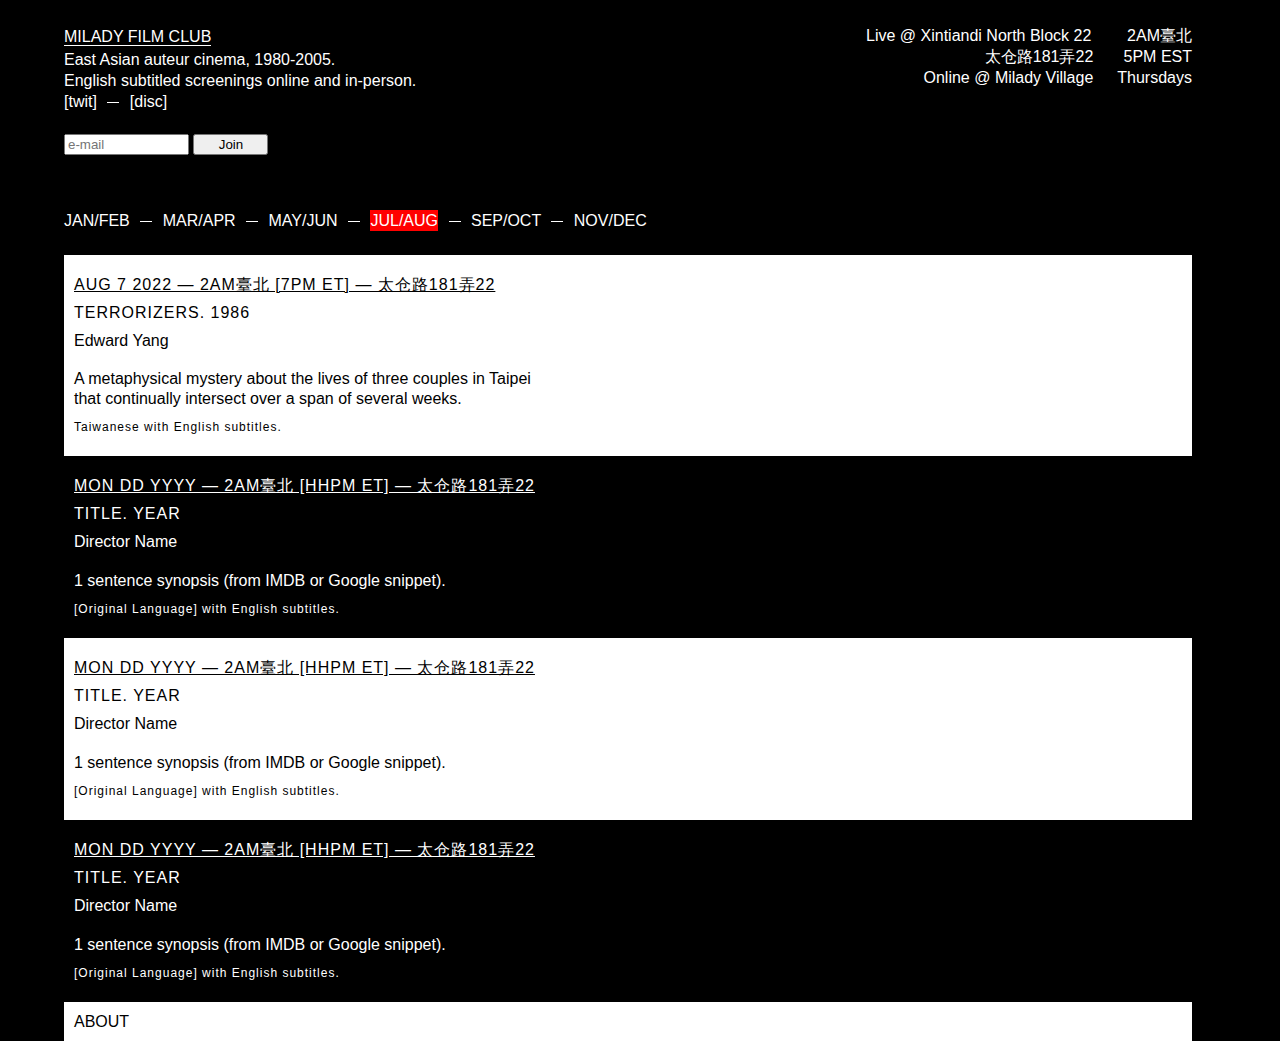
<file: index.html>
<html>
<head>
    <meta http-equiv="Content-Type" content="text/html; charset=UTF-8">
    <title>Milady Film Club</title>
    <meta name="viewport" content="width=device-width, initial-scale=1, maximum-scale=1, user-scalable=0">
    <meta name="description" content="Milady Film Club">
    <link rel="stylesheet" href="../../../../style.css">
    <link href="style.css" rel="stylesheet" type="text/css">
    <!-- GTAG.js -->
    <script async src=""></script>
    <script>
    window.dataLayer = window.dataLayer || [];
    function gtag(){dataLayer.push(arguments);}
    gtag('js', new Date());

    gtag('config', 'UA-125826374-1');
    </script>
<meta name="title" content="Milady Film Club">
<meta name="keyword" content="Milady Film Club, milady, nft, movie, film, screening, shanghai, club">
<meta name="description" content="Milady Film Club. In-person and digital screenings every Thursday curating late 20th century auteur and cult films from East Asia.">
</head>

<body class="black">

      <header>

                  <!-- RIGHT HEADER TIME -->
                    <div id="right" style="float:  right;padding-right: 24px;/* margin-top: 24px; */text-align: right;">
                        <p>2AM臺北</p><p>5PM EST</p>
                        <p>Thursdays</p>

                  <!-- RIGHT HEADER ADDRESS -->
                    </div>
                    <div id="right-2">
                      <p style="/* margin-left: -20px; */padding-right: 2px;" class="location">
                        Live @ <a href="about.html">Xintiandi North Block 22
                        <p>太仓路181弄22</a></p>
                        <p style="text-align: left;padding-left: 90px;">Online  @ <a href="https://discord.gg/milady">Milady Village</a>
                          </p>
                    </div>

                  <!-- LEFT HEADER -->
                  <div id="left" style="margin-top: 0px;">
                      <h1><a href="index.html" class="logo">Milady Film Club</a></h1>
                      <p>East Asian auteur cinema, 1980-2005. <br>English subtitled screenings online and in-person.</p>

                      <p>
                          <a href="https://twitter.com/miladymaker">[twit]</a>
                          <span class="dash"></span>
                          <a href="https://discord.gg/milady">[disc]</a>
                      </p>
                      <br>

           <!-- MAILING LIST -->
                  <form action="https://remilia.us9.list-manage.com/subscribe/post?u=6b20c92b5fe506207146b853b&amp;id=c3c06c2bf7&amp;f_id=00360be1f0" method="post" id="signup" id="mc-embedded-subscribe-form" name="mc-embedded-subscribe-form" class="validate" target="_blank" novalidate>
                  <input type="hidden" name="_subject" value="Film Club Sign Up">
              		<input type="hidden" name="_format" value="plain">
                              <input class="email" type="text" name="EMAIL"  id="mce-EMAIL" placeholder="e-mail">
                              <input class="join" type="submit" name="submit" value="Join"  id="mc-embedded-subscribe"  class="button">
                </form>
  

            <!-- MONTHS -->
            <p id="dates">
              <a href="/0102.html" >JAN/FEB</a>
              <span class="dash small-dash-edit"></span>
              <a href="/0304.html">MAR/APR</a>
              <span class="dash small-dash"></span>
              <a href="/0506.html">MAY/JUN</a>
              <span class="dash med-dash"></span>
              <a href="/0708.html"class="selected">JUL/AUG</a>
              <span class="dash small-dash"></span>
              <a href="/0910.html">SEP/OCT</a>
              <span class="dash"></span>
              <a href="/1112.html">NOV/DEC</a>
            </p>
        </div>
    </header>

    <!-- LISTINGS -->


 
    <section class="left full">
      <div id="result">

        <a href=""   class="txt-container">
            <h1><u>AUG 7 2022 — 2AM臺北 [7PM ET] — 太仓路181弄22</u></h1>
            <h1>Terrorizers. 1986</h1>
            <p>Edward Yang</p>
            <p><br>A metaphysical mystery about the lives of three couples in Taipei that continually intersect over a span of several weeks.</p>
            <div>Taiwanese with English subtitles.</div>
          </a>

          <a href=""   class="txt-container">
            <h1><u>MON DD YYYY — 2AM臺北 [HHPM ET] — 太仓路181弄22</u></h1>
            <h1>Title. Year</h1>
            <p>Director Name</p>
            <p><br>1 sentence synopsis (from IMDB or Google snippet).</p>
            <div>[Original Language] with English subtitles.</div>
          </a>

          <a href=""   class="txt-container">
            <h1><u>MON DD YYYY — 2AM臺北 [HHPM ET] — 太仓路181弄22</u></h1>
            <h1>Title. Year</h1>
            <p>Director Name</p>
            <p><br>1 sentence synopsis (from IMDB or Google snippet).</p>
            <div>[Original Language] with English subtitles.</div>
          </a>

          <a href=""   class="txt-container">
            <h1><u>MON DD YYYY — 2AM臺北 [HHPM ET] — 太仓路181弄22</u></h1>
            <h1>Title. Year</h1>
            <p>Director Name</p>
            <p><br>1 sentence synopsis (from IMDB or Google snippet).</p>
            <div>[Original Language] with English subtitles.</div>
          </a>          

            <!-- ARCHIVE -->

                      <a href="about.html"   class="txt-container">
                        <p>ABOUT</p>
                      </a>

                      </div>
                  </section>

        </body></html>
</file>
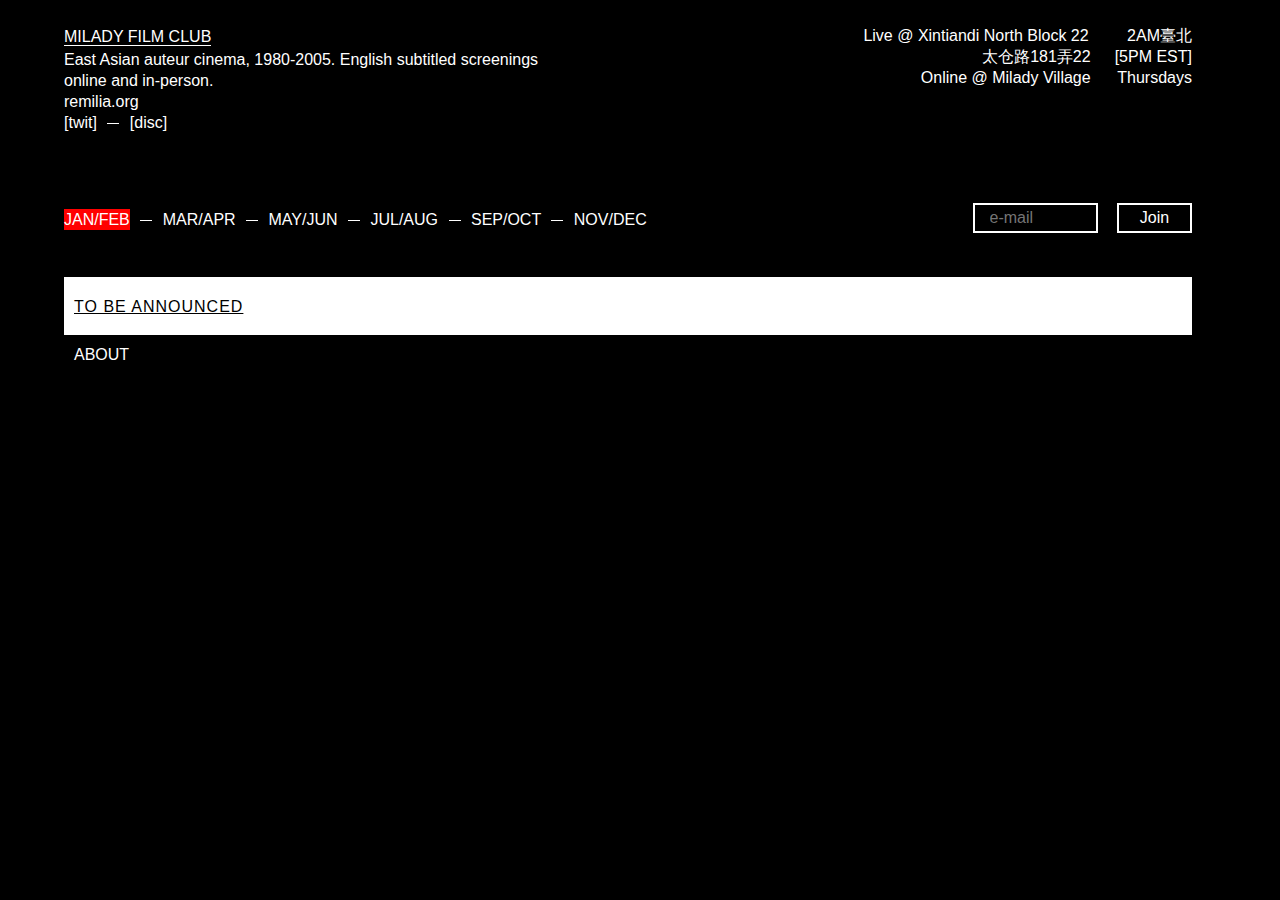
<file: 0102.html>
<html>
<head>
    <meta http-equiv="Content-Type" content="text/html; charset=UTF-8">
    <title>Milady Film Club</title>
    <meta name="viewport" content="width=device-width, initial-scale=1, maximum-scale=1, user-scalable=0">
    <meta name="description" content="Milady Film Club">
    <link rel="stylesheet" href="../../../../style.css">
    <link href="style.css" rel="stylesheet" type="text/css">
    <!-- GTAG.js -->
    <script async src=""></script>
    <script>
    window.dataLayer = window.dataLayer || [];
    function gtag(){dataLayer.push(arguments);}
    gtag('js', new Date());

    gtag('config', 'UA-125826374-1');
    </script>
<meta name="title" content="Milady Film Club">
<meta name="keyword" content="Milady Film Club, milady, nft, movie, film, screening, shanghai, club">
<meta name="description" content="Milady Film Club. In-person and digital screenings every Thursday curating late 20th century auteur and cult films from East Asia.">
</head>

<body class="black">

      <header>

                  <!-- RIGHT HEADER TIME -->
                    <div id="right" style="float:  right;padding-right: 24px;/* margin-top: 24px; */text-align: right;">
                        <p>2AM臺北</p><p>[5PM EST]</p>
                        <p>Thursdays</p>

                  <!-- RIGHT HEADER ADDRESS -->
                    </div>
                    <div id="right-2">
                      <p style="/* margin-left: -20px; */padding-right: 2px;" class="location">
                        Live @ <a href="about.html"></a>Xintiandi North Block 22
                        <p>太仓路181弄22</a></p>
                        <p style="text-align: left;padding-left: 90px;">Online  @ <a href="https://discord.gg/milady">Milady Village</a>
                          </p>
                    </div>

                  <!-- LEFT HEADER -->
                  <div id="left" style="margin-top: 0px;">
                      <h1><a href="http://remilia.org" class="logo">Milady Film Club</a></h1>
                      <p>East Asian auteur cinema, 1980-2005. English subtitled screenings online and in-person.</p>
                      <p> <a href="https://remilia.org">remilia.org</a>
                      </p>

                      <p>
                          <a href="https://twitter.com/miladymaker">[twit]</a>
                          <span class="dash"></span>
                          <a href="https://discord.gg/milady">[disc]</a>
                      </p>
                      <br>

           <!-- MAILING LIST -->
                <form id "signup" class="mailform" action=""
                  method="POST">
                  <input type="hidden" name="_subject" value="Film Club Sign Up">
              		<input type="hidden" name="_format" value="plain">
                              <input class="email" type="text" name="email" placeholder="e-mail">
                              <input class="join" type="submit" name="submit" value="Join">
                </form>

            <!-- MONTHS -->
            <p id="dates">
              <a href="/0102.html" class="selected">JAN/FEB</a>
              <span class="dash small-dash-edit"></span>
              <a href="/0304.html">MAR/APR</a>
              <span class="dash small-dash"></span>
              <a href="/0506.html">MAY/JUN</a>
              <span class="dash med-dash"></span>
              <a href="/0708.html">JUL/AUG</a>
              <span class="dash small-dash"></span>
              <a href="/0910.html">SEP/OCT</a>
              <span class="dash"></span>
              <a href="/1112.html">NOV/DEC</a>
            </p>
        </div>
    </header>

    <!-- LISTINGS -->

    <section class="left full">
      <div id="result">

          <a href="./" class="txt-container">
              <h1><u>To be announced</u></h1>
          </a>


            <!-- ARCHIVE -->

                      <a href="about.html"   class="txt-container">
                        <p>ABOUT</p>
                      </a>

                      </div>
                  </section>

        </body></html>
</file>
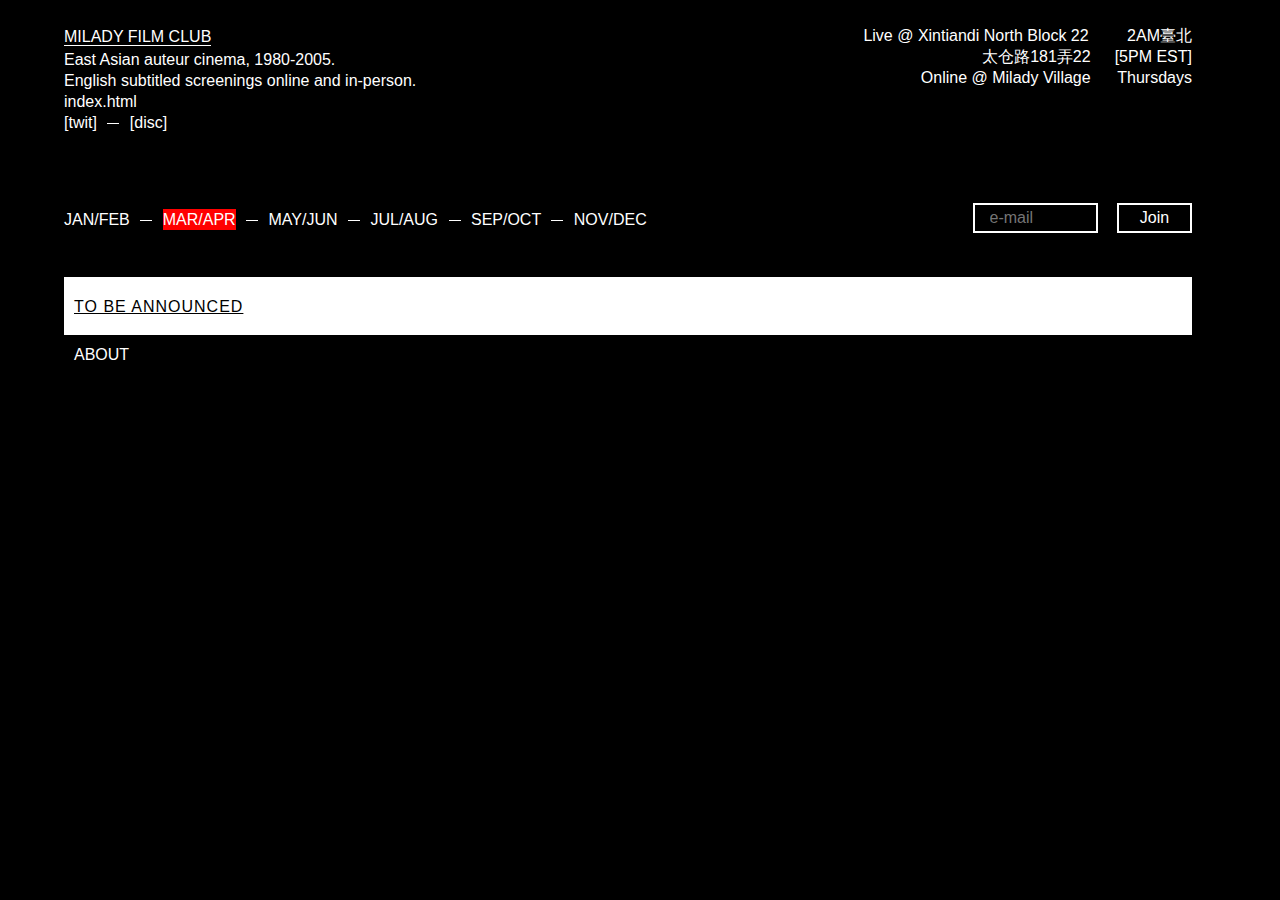
<file: 0304.html>
<html>
<head>
    <meta http-equiv="Content-Type" content="text/html; charset=UTF-8">
    <title>Milady Film Club</title>
    <meta name="viewport" content="width=device-width, initial-scale=1, maximum-scale=1, user-scalable=0">
    <meta name="description" content="Milady Film Club">
    <link rel="stylesheet" href="../../../../style.css">
    <link href="style.css" rel="stylesheet" type="text/css">
    <!-- GTAG.js -->
    <script async src=""></script>
    <script>
    window.dataLayer = window.dataLayer || [];
    function gtag(){dataLayer.push(arguments);}
    gtag('js', new Date());

    gtag('config', 'UA-125826374-1');
    </script>
<meta name="title" content="Milady Film Club">
<meta name="keyword" content="Milady Film Club, milady, nft, movie, film, screening, shanghai, club">
<meta name="description" content="Milady Film Club. In-person and digital screenings every Thursday curating late 20th century auteur and cult films from East Asia.">
</head>

<body class="black">

      <header>

                  <!-- RIGHT HEADER TIME -->
                    <div id="right" style="float:  right;padding-right: 24px;/* margin-top: 24px; */text-align: right;">
                        <p>2AM臺北</p><p>[5PM EST]</p>
                        <p>Thursdays</p>

                  <!-- RIGHT HEADER ADDRESS -->
                    </div>
                    <div id="right-2">
                      <p style="/* margin-left: -20px; */padding-right: 2px;" class="location">
                        Live @ <a href="about.html"></a>Xintiandi North Block 22
                        <p>太仓路181弄22</a></p>
                        <p style="text-align: left;padding-left: 90px;">Online  @ <a href="https://discord.gg/milady">Milady Village</a>
                          </p>
                    </div>

                  <!-- LEFT HEADER -->
                  <div id="left" style="margin-top: 0px;">
                      <h1><a href="http://index.html" class="logo">Milady Film Club</a></h1>
                      <p>East Asian auteur cinema, 1980-2005. <br>English subtitled screenings online and in-person.</p>
                      <p> <a href="https://index.html">index.html</a>
                      </p>

                      <p>
                          <a href="https://twitter.com/miladymaker">[twit]</a>
                          <span class="dash"></span>
                          <a href="https://discord.gg/milady">[disc]</a>
                      </p>
                      <br>

           <!-- MAILING LIST -->
                <form id "signup" class="mailform" action=""
                  method="POST">
                  <input type="hidden" name="_subject" value="Film Club Sign Up">
              		<input type="hidden" name="_format" value="plain">
                              <input class="email" type="text" name="email" placeholder="e-mail">
                              <input class="join" type="submit" name="submit" value="Join">
                </form>

            <!-- MONTHS -->
            <p id="dates">
                <a href="/0102.html">JAN/FEB</a>
                <span class="dash"></span>
                <a href="/0304.html" class="selected">MAR/APR</a>
                <span class="dash"></span>
                <a href="/0506.html">MAY/JUN</a>
                <span class="dash mobile"></span>
                <a href="/0708.html">JUL/AUG</a>
                <span class="dash"></span>
                <a href="/0910.html">SEP/OCT</a>
                <span class="dash"></span>
                <a href="/1112.html">NOV/DEC</a>
            </p>
        </div>
    </header>

    <!-- LISTINGS -->

            <section class="left full">
                <div id="result">

                    <a href="./" class="txt-container">
                        <h1><u>To be announced</u></h1>
                    </a>

            <!-- ARCHIVE -->

                      <a href="about.html"   class="txt-container">
                        <p>ABOUT</p>
                      </a>

                      </div>
                  </section>

        </body></html>
</file>
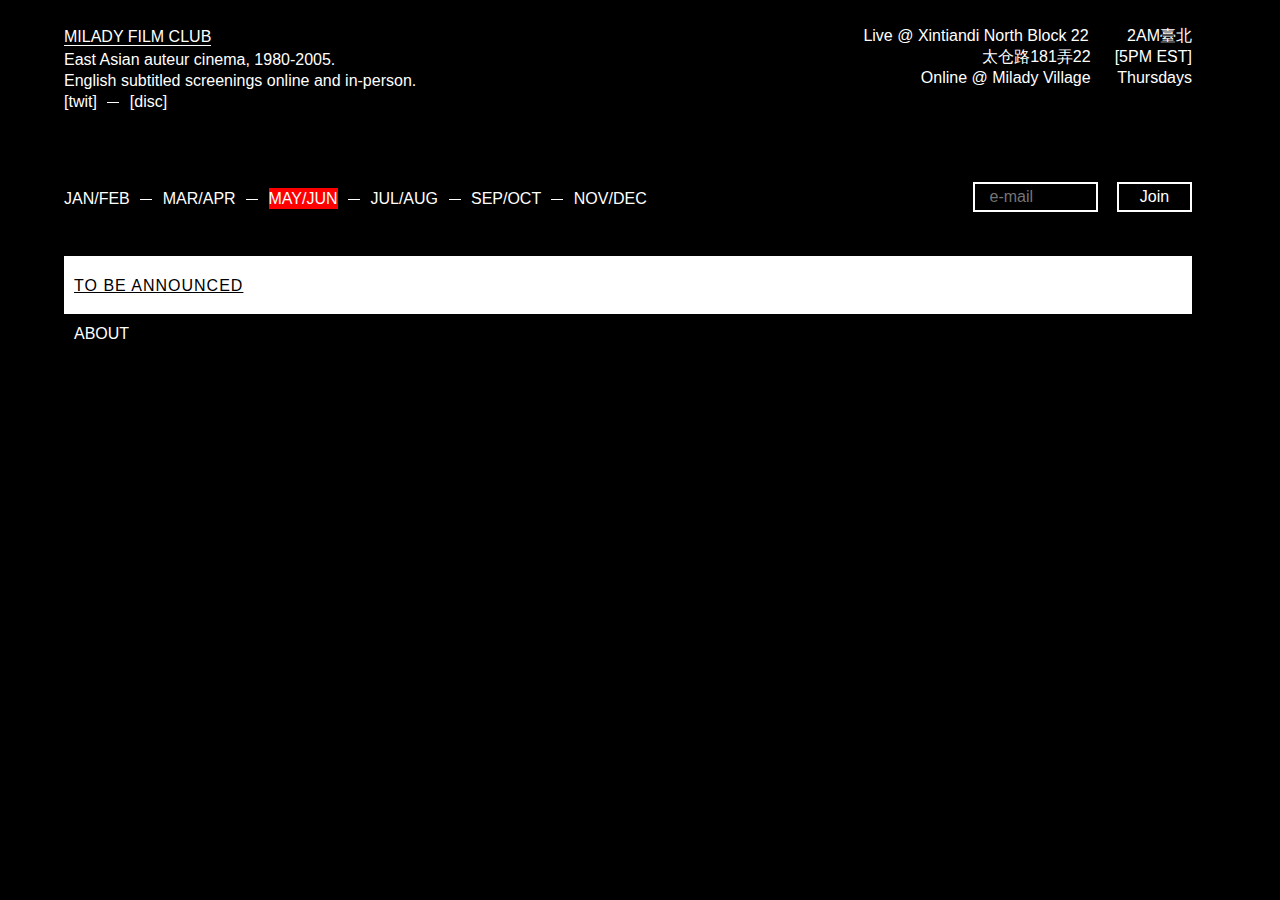
<file: 0506.html>
<html>
<head>
    <meta http-equiv="Content-Type" content="text/html; charset=UTF-8">
    <title>Milady Film Club</title>
    <meta name="viewport" content="width=device-width, initial-scale=1, maximum-scale=1, user-scalable=0">
    <meta name="description" content="Milady Film Club">
    <link rel="stylesheet" href="../../../../style.css">
    <link href="style.css" rel="stylesheet" type="text/css">
    <!-- GTAG.js -->
    <script async src=""></script>
    <script>
    window.dataLayer = window.dataLayer || [];
    function gtag(){dataLayer.push(arguments);}
    gtag('js', new Date());

    gtag('config', 'UA-125826374-1');
    </script>
<meta name="title" content="Milady Film Club">
<meta name="keyword" content="Milady Film Club, milady, nft, movie, film, screening, shanghai, club">
<meta name="description" content="Milady Film Club. In-person and digital screenings every Thursday curating late 20th century auteur and cult films from East Asia.">
</head>

<body class="black">

      <header>

                  <!-- RIGHT HEADER TIME -->
                    <div id="right" style="float:  right;padding-right: 24px;/* margin-top: 24px; */text-align: right;">
                        <p>2AM臺北</p><p>[5PM EST]</p>
                        <p>Thursdays</p>

                  <!-- RIGHT HEADER ADDRESS -->
                    </div>
                    <div id="right-2">
                      <p style="/* margin-left: -20px; */padding-right: 2px;" class="location">
                        Live @ <a href="about.html"></a>Xintiandi North Block 22
                        <p>太仓路181弄22</a></p>
                        <p style="text-align: left;padding-left: 90px;">Online  @ <a href="https://discord.gg/milady">Milady Village</a>
                          </p>
                    </div>

                  <!-- LEFT HEADER -->
                  <div id="left" style="margin-top: 0px;">
                      <h1><a href="http://remilia.org" class="logo">Milady Film Club</a></h1>
                      <p>East Asian auteur cinema, 1980-2005. <br>English subtitled screenings online and in-person.</p>

                      <p>
                          <a href="https://twitter.com/miladymaker">[twit]</a>
                          <span class="dash"></span>
                          <a href="https://discord.gg/milady">[disc]</a>
                      </p>
                      <br>

           <!-- MAILING LIST -->
                <form id "signup" class="mailform" action=""
                  method="POST">
                  <input type="hidden" name="_subject" value="Film Club Sign Up">
              		<input type="hidden" name="_format" value="plain">
                              <input class="email" type="text" name="email" placeholder="e-mail">
                              <input class="join" type="submit" name="submit" value="Join">
                </form>

            <!-- MONTHS -->
            <p id="dates">
                <a href="/0102.html">JAN/FEB</a>
                <span class="dash"></span>
                <a href="/0304.html">MAR/APR</a>
                <span class="dash"></span>
                <a href="/0506.html" class="selected">MAY/JUN</a>
                <span class="dash mobile"></span>
                <a href="/0708.html">JUL/AUG</a>
                <span class="dash"></span>
                <a href="/0910.html">SEP/OCT</a>
                <span class="dash"></span>
                <a href="/1112.html">NOV/DEC</a>
            </p>
        </div>
    </header>

    <!-- LISTINGS -->

    <section class="left full">
      <div id="result">

          <a href="./" class="txt-container">
              <h1><u>To be announced</u></h1>
          </a>

            <!-- ARCHIVE -->

                      <a href="about.html"   class="txt-container">
                        <p>ABOUT</p>
                      </a>

                      </div>
                  </section>

        </body></html>
</file>
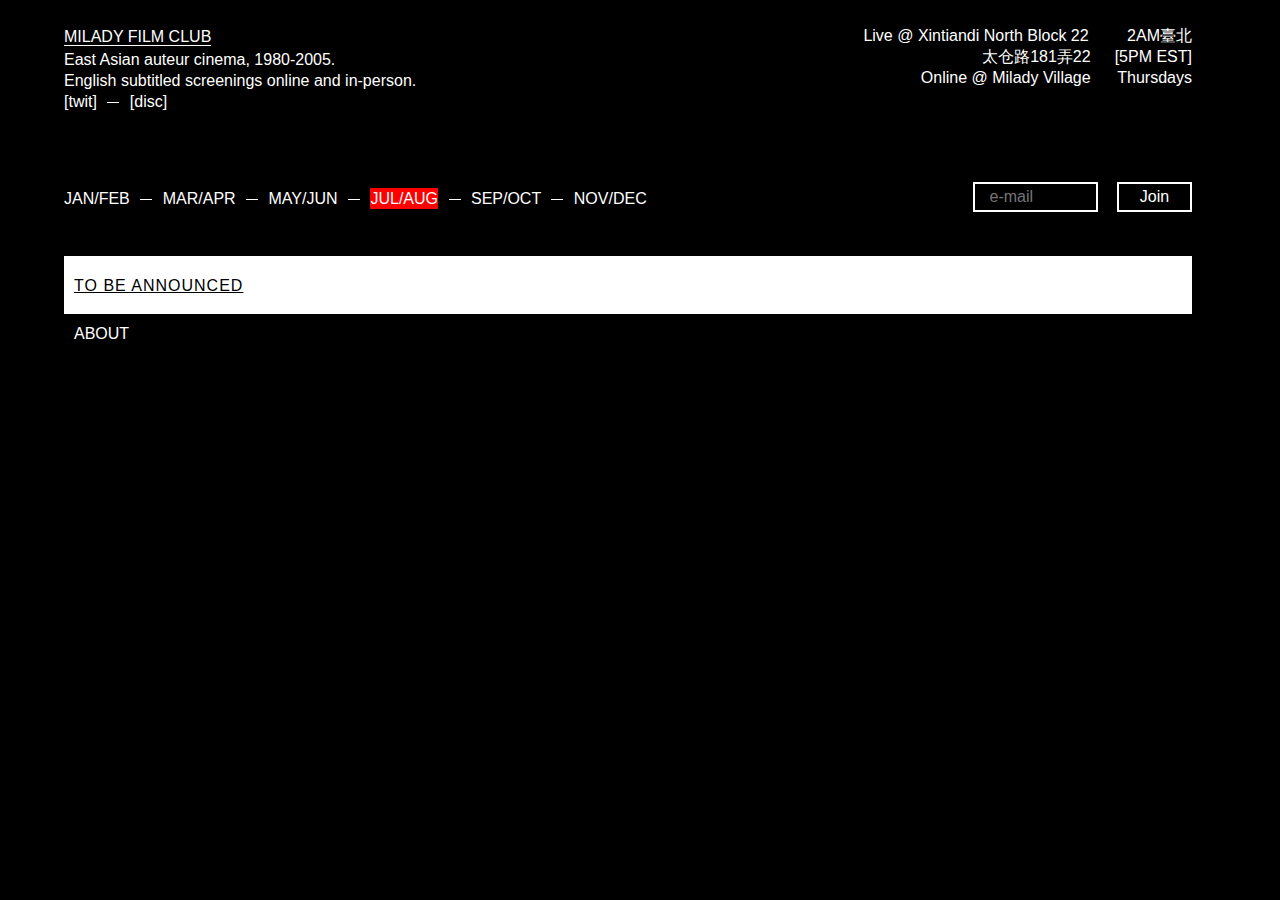
<file: 0708.html>
<html>
<head>
    <meta http-equiv="Content-Type" content="text/html; charset=UTF-8">
    <title>Milady Film Club</title>
    <meta name="viewport" content="width=device-width, initial-scale=1, maximum-scale=1, user-scalable=0">
    <meta name="description" content="Milady Film Club">
    <link rel="stylesheet" href="../../../../style.css">
    <link href="style.css" rel="stylesheet" type="text/css">
    <!-- GTAG.js -->
    <script async src=""></script>
    <script>
    window.dataLayer = window.dataLayer || [];
    function gtag(){dataLayer.push(arguments);}
    gtag('js', new Date());

    gtag('config', 'UA-125826374-1');
    </script>
<meta name="title" content="Milady Film Club">
<meta name="keyword" content="Milady Film Club, milady, nft, movie, film, screening, shanghai, club">
<meta name="description" content="Milady Film Club. In-person and digital screenings every Thursday curating late 20th century auteur and cult films from East Asia.">
</head>

<body class="black">

      <header>

                  <!-- RIGHT HEADER TIME -->
                    <div id="right" style="float:  right;padding-right: 24px;/* margin-top: 24px; */text-align: right;">
                        <p>2AM臺北</p><p>[5PM EST]</p>
                        <p>Thursdays</p>

                  <!-- RIGHT HEADER ADDRESS -->
                    </div>
                    <div id="right-2">
                      <p style="/* margin-left: -20px; */padding-right: 2px;" class="location">
                        Live @ <a href="about.html"></a>Xintiandi North Block 22
                        <p>太仓路181弄22</a></p>
                        <p style="text-align: left;padding-left: 90px;">Online  @ <a href="https://discord.gg/milady">Milady Village</a>
                          </p>
                    </div>

                  <!-- LEFT HEADER -->
                  <div id="left" style="margin-top: 0px;">
                      <h1><a href="http://remilia.org" class="logo">Milady Film Club</a></h1>
                      <p>East Asian auteur cinema, 1980-2005. <br>English subtitled screenings online and in-person.</p>

                      <p>
                          <a href="https://twitter.com/miladymaker">[twit]</a>
                          <span class="dash"></span>
                          <a href="https://discord.gg/milady">[disc]</a>
                      </p>
                      <br>

           <!-- MAILING LIST -->
                <form id "signup" class="mailform" action=""
                  method="POST">
                  <input type="hidden" name="_subject" value="Film Club Sign Up">
              		<input type="hidden" name="_format" value="plain">
                              <input class="email" type="text" name="email" placeholder="e-mail">
                              <input class="join" type="submit" name="submit" value="Join">
                </form>

            <!-- MONTHS -->
            <p id="dates">
                <a href="/0102.html">JAN/FEB</a>
                <span class="dash"></span>
                <a href="/0304.html">MAR/APR</a>
                <span class="dash"></span>
                <a href="/0506.html">MAY/JUN</a>
                <span class="dash mobile"></span>
                <a href="/0708.html" class="selected">JUL/AUG</a>
                <span class="dash"></span>
                <a href="/0910.html">SEP/OCT</a>
                <span class="dash"></span>
                <a href="/1112.html">NOV/DEC</a>
            </p>
        </div>
    </header>

    <!-- LISTINGS -->

            <section class="left full">
                <div id="result">

                    <a href="./" class="txt-container">
                        <h1><u>To be announced</u></h1>
                    </a>

            <!-- ARCHIVE -->

                      <a href="about.html"   class="txt-container">
                        <p>ABOUT</p>
                      </a>

                      </div>
                  </section>

        </body></html>
</file>
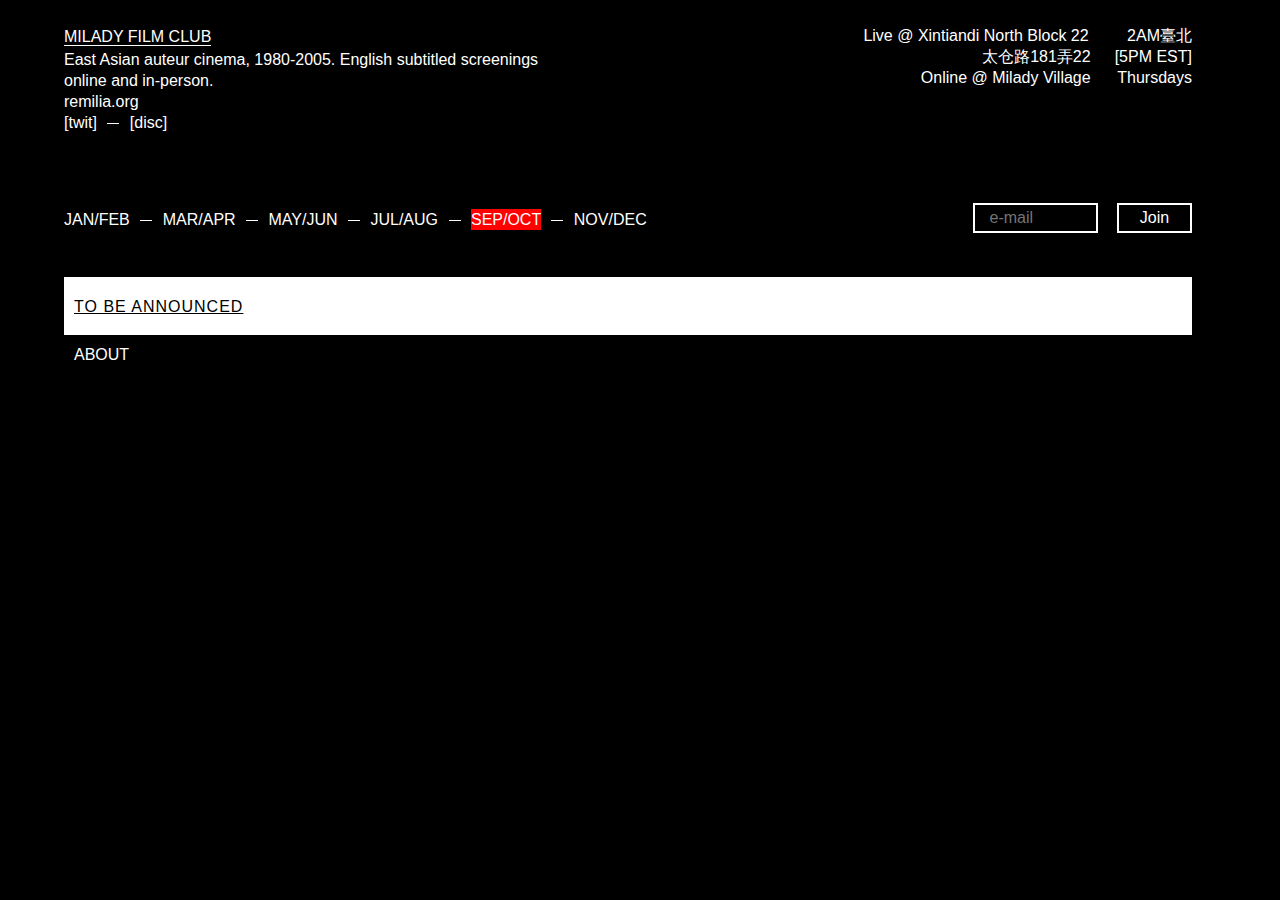
<file: 0910.html>
<html>
<head>
    <meta http-equiv="Content-Type" content="text/html; charset=UTF-8">
    <title>Milady Film Club</title>
    <meta name="viewport" content="width=device-width, initial-scale=1, maximum-scale=1, user-scalable=0">
    <meta name="description" content="Milady Film Club">
    <link rel="stylesheet" href="../../../../style.css">
    <link href="style.css" rel="stylesheet" type="text/css">
    <!-- GTAG.js -->
    <script async src=""></script>
    <script>
    window.dataLayer = window.dataLayer || [];
    function gtag(){dataLayer.push(arguments);}
    gtag('js', new Date());

    gtag('config', 'UA-125826374-1');
    </script>
<meta name="title" content="Milady Film Club">
<meta name="keyword" content="Milady Film Club, milady, nft, movie, film, screening, shanghai, club">
<meta name="description" content="Milady Film Club. In-person and digital screenings every Thursday curating late 20th century auteur and cult films from East Asia.">
</head>

<body class="black">

      <header>

                  <!-- RIGHT HEADER TIME -->
                    <div id="right" style="float:  right;padding-right: 24px;/* margin-top: 24px; */text-align: right;">
                        <p>2AM臺北</p><p>[5PM EST]</p>
                        <p>Thursdays</p>

                  <!-- RIGHT HEADER ADDRESS -->
                    </div>
                    <div id="right-2">
                      <p style="/* margin-left: -20px; */padding-right: 2px;" class="location">
                        Live @ <a href="about.html"></a>Xintiandi North Block 22
                        <p>太仓路181弄22</a></p>
                        <p style="text-align: left;padding-left: 90px;">Online  @ <a href="https://discord.gg/milady">Milady Village</a>
                          </p>
                    </div>

                  <!-- LEFT HEADER -->
                  <div id="left" style="margin-top: 0px;">
                      <h1><a href="http://remilia.org" class="logo">Milady Film Club</a></h1>
                      <p>East Asian auteur cinema, 1980-2005. English subtitled screenings online and in-person.</p>
                      <p> <a href="https://remilia.org">remilia.org</a>
                      </p>

                      <p>
                          <a href="https://twitter.com/miladymaker">[twit]</a>
                          <span class="dash"></span>
                          <a href="https://discord.gg/milady">[disc]</a>
                      </p>
                      <br>

           <!-- MAILING LIST -->
                <form id "signup" class="mailform" action=""
                  method="POST">
                  <input type="hidden" name="_subject" value="Film Club Sign Up">
              		<input type="hidden" name="_format" value="plain">
                              <input class="email" type="text" name="email" placeholder="e-mail">
                              <input class="join" type="submit" name="submit" value="Join">
                </form>

            <!-- MONTHS -->
            <p id="dates">
              <a href="/0102.html">JAN/FEB</a>
              <span class="dash small-dash-edit"></span>
              <a href="/0304.html">MAR/APR</a>
              <span class="dash small-dash"></span>
              <a href="/0506.html">MAY/JUN</a>
              <span class="dash med-dash"></span>
              <a href="/0708.html">JUL/AUG</a>
              <span class="dash small-dash"></span>
              <a href="/0910.html" class="selected">SEP/OCT</a>
              <span class="dash"></span>
              <a href="/1112.html">NOV/DEC</a>
            </p>
        </div>
    </header>

    <!-- LISTINGS -->

    <section class="left full">
      <div id="result">

          <a href="./" class="txt-container">
              <h1><u>To be announced</u></h1>
          </a>

    <!-- ARCHIVE -->
                      <a href="about.html"   class="txt-container">
                        <p>ABOUT</p>
                      </a>

                      </div>
                  </section>

</body></html>
</file>
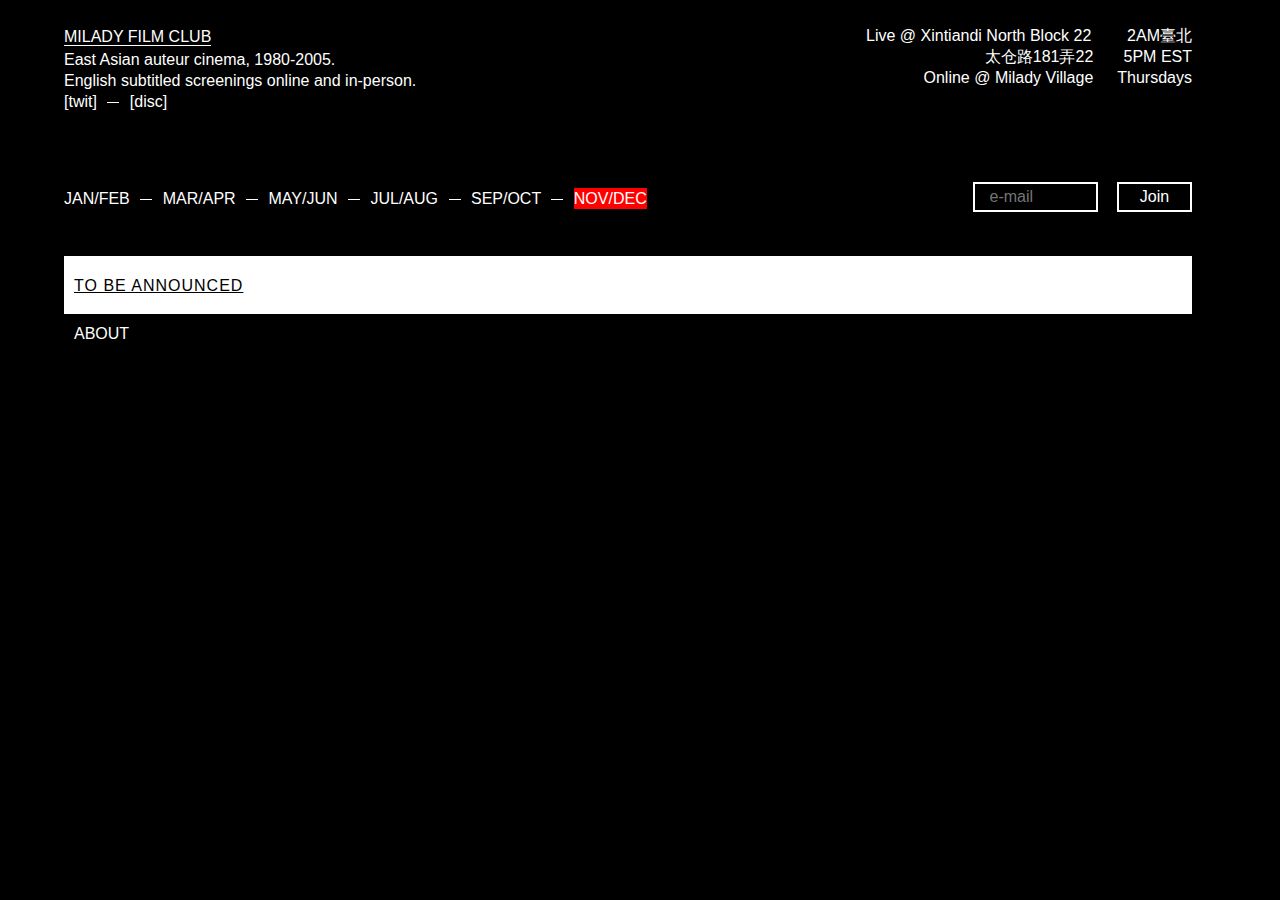
<file: 1112.html>
<html>
<head>
    <meta http-equiv="Content-Type" content="text/html; charset=UTF-8">
    <title>Milady Film Club</title>
    <meta name="viewport" content="width=device-width, initial-scale=1, maximum-scale=1, user-scalable=0">
    <meta name="description" content="Milady Film Club">
    <link rel="stylesheet" href="../../../../style.css">
    <link href="style.css" rel="stylesheet" type="text/css">
    <!-- GTAG.js -->
    <script async src=""></script>
    <script>
    window.dataLayer = window.dataLayer || [];
    function gtag(){dataLayer.push(arguments);}
    gtag('js', new Date());

    gtag('config', 'UA-125826374-1');
    </script>
<meta name="title" content="Milady Film Club">
<meta name="keyword" content="Milady Film Club, milady, nft, movie, film, screening, shanghai, club">
<meta name="description" content="Milady Film Club. In-person and digital screenings every Thursday curating late 20th century auteur and cult films from East Asia.">
</head>

<body class="black">

      <header>

                  <!-- RIGHT HEADER TIME -->
                    <div id="right" style="float:  right;padding-right: 24px;/* margin-top: 24px; */text-align: right;">
                        <p>2AM臺北</p><p>5PM EST</p>
                        <p>Thursdays</p>

                  <!-- RIGHT HEADER ADDRESS -->
                    </div>
                    <div id="right-2">
                      <p style="/* margin-left: -20px; */padding-right: 2px;" class="location">
                        Live @ <a href="about.html"></a>Xintiandi North Block 22
                        <p>太仓路181弄22</a></p>
                        <p style="text-align: left;padding-left: 90px;">Online  @ <a href="https://discord.gg/milady">Milady Village</a>
                          </p>
                    </div>

                  <!-- LEFT HEADER -->
                  <div id="left" style="margin-top: 0px;">
                      <h1><a href="http://index.html" class="logo">Milady Film Club</a></h1>
                      <p>East Asian auteur cinema, 1980-2005. <br>English subtitled screenings online and in-person.</p>

                      <p>
                          <a href="https://twitter.com/miladymaker">[twit]</a>
                          <span class="dash"></span>
                          <a href="https://discord.gg/milady">[disc]</a>
                      </p>
                      <br>

           <!-- MAILING LIST -->
                <form id "signup" class="mailform" action=""
                  method="POST">
                  <input type="hidden" name="_subject" value="Film Club Sign Up">
              		<input type="hidden" name="_format" value="plain">
                              <input class="email" type="text" name="email" placeholder="e-mail">
                              <input class="join" type="submit" name="submit" value="Join">
                </form>

            <!-- MONTHS -->
            <p id="dates">
                <a href="/0102.html">JAN/FEB</a>
                <span class="dash"></span>
                <a href="/0304.html">MAR/APR</a>
                <span class="dash"></span>
                <a href="/0506.html">MAY/JUN</a>
                <span class="dash mobile"></span>
                <a href="/0708.html">JUL/AUG</a>
                <span class="dash"></span>
                <a href="/0910.html">SEP/OCT</a>
                <span class="dash"></span>
                <a href="/1112.html" class="selected">NOV/DEC</a>
            </p>
        </div>
    </header>

    <!-- LISTINGS -->

    <section class="left full">
      <div id="result">

          <a href="./" class="txt-container">
              <h1><u>To be announced</u></h1>
          </a>

            <!-- ARCHIVE -->

                      <a href="about.html"   class="txt-container">
                        <p>ABOUT</p>
                      </a>

                      </div>
                  </section>

        </body></html>
</file>
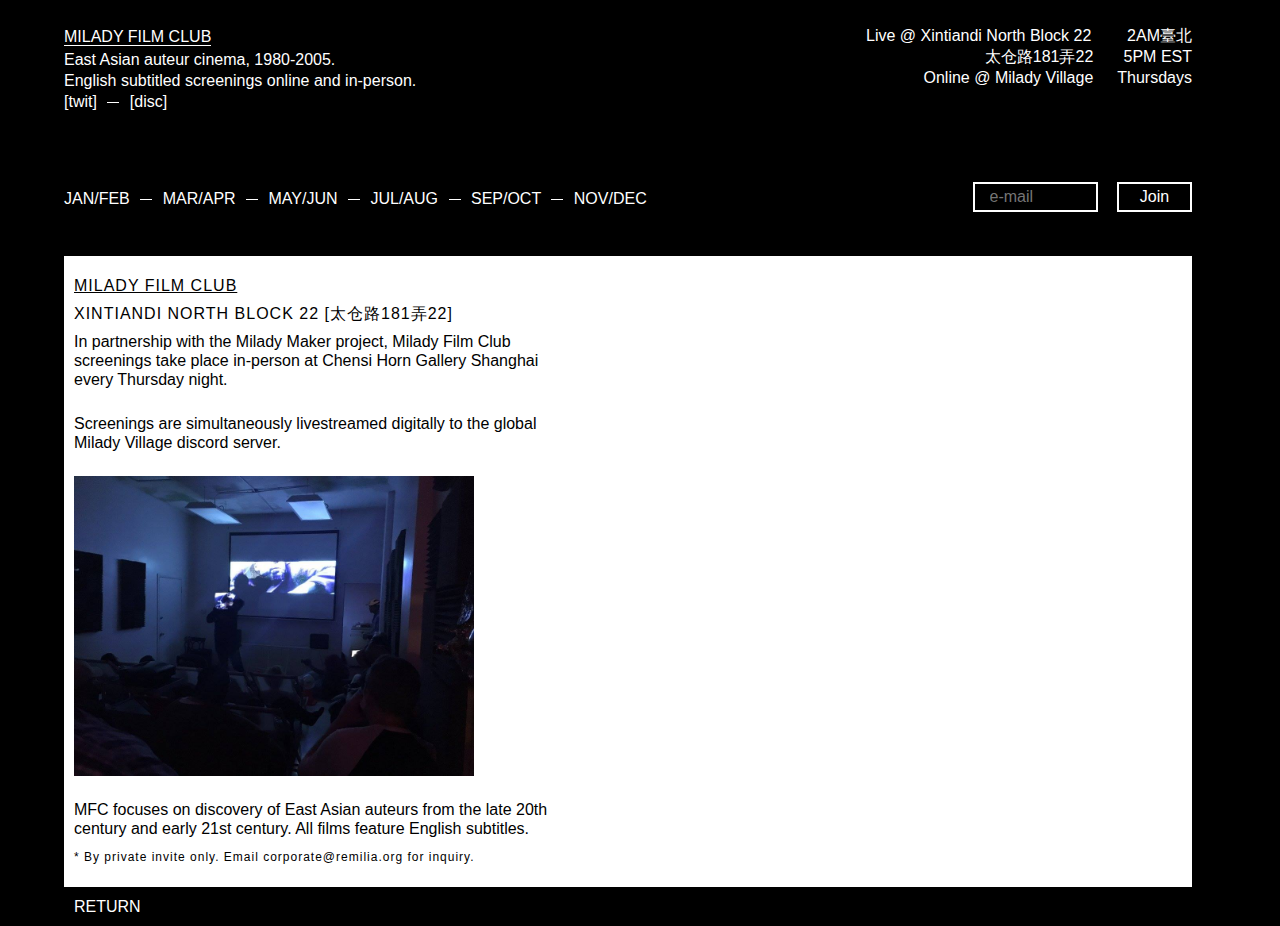
<file: about.html>
<html>
<head>
    <meta http-equiv="Content-Type" content="text/html; charset=UTF-8">
    <title>Milady Film Club</title>
    <meta name="viewport" content="width=device-width, initial-scale=1, maximum-scale=1, user-scalable=0">
    <meta name="description" content="Milady Film Club">
    <link rel="stylesheet" href="../../../../style.css">
    <link href="style.css" rel="stylesheet" type="text/css">
    <!-- GTAG.js -->
    <script async src=""></script>
    <script>
    window.dataLayer = window.dataLayer || [];
    function gtag(){dataLayer.push(arguments);}
    gtag('js', new Date());

    gtag('config', 'UA-125826374-1');
    </script>
<meta name="title" content="Milady Film Club">
<meta name="keyword" content="Milady Film Club, milady, nft, movie, film, screening, shanghai, club">
<meta name="description" content="Milady Film Club. In-person and digital screenings every Thursday curating late 20th century auteur and cult films from East Asia.">
</head>

<body class="black">

      <header>

                  <!-- RIGHT HEADER TIME -->
                    <div id="right" style="float:  right;padding-right: 24px;/* margin-top: 24px; */text-align: right;">
                        <p>2AM臺北</p><p>5PM EST</p>
                        <p>Thursdays</p>

                  <!-- RIGHT HEADER ADDRESS -->
                    </div>
                    <div id="right-2">
                      <p style="/* margin-left: -20px; */padding-right: 2px;" class="location">
                        Live @ <a href="about.html">Xintiandi North Block 22
                        <p>太仓路181弄22</a></p>
                        <p style="text-align: left;padding-left: 90px;">Online  @ <a href="https://discord.gg/milady">Milady Village</a>
                          </p>
                    </div>

                  <!-- LEFT HEADER -->
                  <div id="left" style="margin-top: 0px;">
                      <h1><a href="index.html" class="logo">Milady Film Club</a></h1>
                      <p>East Asian auteur cinema, 1980-2005. <br>English subtitled screenings online and in-person.</p>

                      <p>
                          <a href="https://twitter.com/miladymaker">[twit]</a>
                          <span class="dash"></span>
                          <a href="https://discord.gg/milady">[disc]</a>
                      </p>
                      <br>

           <!-- MAILING LIST -->
                <form id "signup" class="mailform" action=""
                  method="POST">
                  <input type="hidden" name="_subject" value="Film Club Sign Up">
              		<input type="hidden" name="_format" value="plain">
                              <input class="email" type="text" name="email" placeholder="e-mail">
                              <input class="join" type="submit" name="submit" value="Join">
                </form>

            <!-- MONTHS -->
            <p id="dates">
              <a href="/0102.html" >JAN/FEB</a>
              <span class="dash small-dash-edit"></span>
              <a href="/0304.html">MAR/APR</a>
              <span class="dash small-dash"></span>
              <a href="/0506.html">MAY/JUN</a>
              <span class="dash med-dash"></span>
              <a href="/0708.html">JUL/AUG</a>
              <span class="dash small-dash"></span>
              <a href="/0910.html">SEP/OCT</a>
              <span class="dash"></span>
              <a href="/1112.html">NOV/DEC</a>
            </p>
        </div>
    </header>

    <!-- LISTINGS -->


 
    <section class="left full">
      <div id="result">

        <a href=""   class="txt-container">
            <h1><u>MILADY FILM CLUB
            </u></h1>
            <h1>Xintiandi North Block 22 [太仓路181弄22]</h1>

            <p>In partnership with the Milady Maker project, Milady Film Club screenings take place in-person at Chensi Horn Gallery Shanghai every Thursday night.
            </p> 

            <br>
            <p>Screenings are simultaneously livestreamed digitally to the global Milady Village discord server.</p>
            <br>
            <img src="img/marisa.jpg" width="400px"></img>
            <br>
             <br>             
              <p>MFC focuses on discovery of East Asian auteurs from the late 20th century and early 21st century. 
                All films feature English subtitles.</p>
            <div>* By private invite only. Email corporate@remilia.org for inquiry.</div>

          </a>

          <!-- ARCHIVE -->
          <a href="/"   class="txt-container">
            <p>RETURN</p>
          </a>

          </div>
      </section>


        </body></html>
</file>
<file: style.css>
a, abbr, acronym, address, applet, article, aside, audio, b, big, blockquote, body, canvas, caption, center, cite, code, dd, del, details, dfn, div, dl, dt, em, embed, fieldset, figcaption, figure, footer, form, h1, h2, h3, h4, h5, h6, header, hgroup, html, i, iframe, img, ins, kbd, label, legend, li, mark, menu, nav, object, ol, output, p, pre, q, ruby, s, samp, section, small, span, strike, strong, sub, summary, sup, table, tbody, td, tfoot, th, thead, time, tr, tt, u, ul, var, video {
    border: 0;
    font: inherit;
    font-size: 100%;
    margin: 0;
    padding: 0;
    vertical-align: baseline
}


header {
    line-height: 21px
}

#right, #right-2 {
    float: right;
    padding-right: 24px;
    text-align: right;
    padding-top: .5px;
    display:inline-block;
    margin-top:0px;
}
.organizing {
    display:inline-block;
}

#top-mail {
    display: inline-block;
}
#bottom-mail{
    display: none;
}

.logo {
    border-bottom: solid 1px white;
    padding-bottom: .4px;
    line-height: 25px;
}

.email {
    width: 125px;
}

.join {
    width: 75px;
}

a:join {
    background-color: red;
}

.mailform {
    padding-top: 45px;
}

#dates {
    padding-top: 55px;
}

/*
.mailform,
#dates {
    padding-top:50px;
}
*/
.mailform {
    float: right;
    padding-right: 24px;
    padding-bottom: 20px
}

.mailform input {
    display: inline;
    margin: 4px 0 0 15;
    padding: 0 15px;
    height: 30px;
    border: solid 2px #fff;
    border-radius: 0px;
    -webkit-appearance: none;
    outline: none;
    background: transparent;
    font-size: inherit;
    color: white;
}

article, aside, details, figcaption, figure, footer, header, hgroup, menu, nav, section {
    display: block
}

ol, ul {
    list-style: none
}

blockquote, q {
    quotes: none
}

blockquote:after, blockquote:before, q:after, q:before {
    content: '';
    content: none
}

table {
    border-collapse: collapse;
    border-spacing: 0
}

* {
    box-sizing: border-box;
    -webkit-tap-highlight-color: transparent;
    -webkit-text-size-adjust: 100%
}

.hidden {
    display: none!important
}

.hidden, .invisible {
    visibility: hidden
}

.embed-responsive {
    display: block;
    height: 100%;
    overflow: hidden;
    padding: 0;
    position: relative;
    width: 100%
}

.embed-responsive .embed-responsive-item, .embed-responsive embed, .embed-responsive iframe, .embed-responsive object, .embed-responsive video {
    border: 0;
    bottom: 0;
    height: 100%;
    left: 0;
    position: absolute;
    top: 0;
    width: 100%
}

.embed-responsive-16by9 {
    padding-bottom: 56.25%
}

* {
    box-sizing: border-box
}

::-moz-selection {
    background: #000;
    color: #fff
}

::selection {
    background: #000;
    color: #fff
}

::-webkit-scrollbar {
    display: none
}


body {
    font-family: helvetica, arial, sans-serif;
    font-size: 1em;
    line-height: 24px;
    width: 90%;
    max-width: 1280px;
    margin-left: auto;
    margin-right: auto;
    padding-top: 24px
}

@media (max-width: 900px) {
    body {
        font-size: 20px;
        line-height: 30px
    }
}

body.black {
    background: #000;
    color: #fff
}

body.black .dash {
    background: #fff
}

a:hover {
    background-color: red;
}

body.red {
    background: red;
    color: #000
}

body.red .dash {
    background: #000
}

body.red a {
    border-bottom: 1px solid #000
}

body.red a:hover {
    border-bottom: 1px solid transparent
}

body.white {
    background: #fff;
    color: #000
}

body.white .dash {
    background: #000
}

body.white a {
    border-bottom: 1px solid #000
}

body.white a:hover {
    border-bottom: 1px solid transparent
}

div {
    margin-top: 24px
}

ul li {
    white-space: nowrap;
    text-overflow: ellipsis;
    overflow: hidden
}

#dates {
    max-width: 40em;
}

p {
    max-width: 30em
}

.selected {
    background-color: red;
}

.dash {
    display: inline-block;
    margin-left: 6px;
    margin-right: 6px;
    height: 1px;
    position: relative;
    top: -4px;
    width: 12px
}


@media (max-width: 406px){
    .small-dash {
        display: none;
    }
    .med-dash {
        display: inline-block;
    }
    #dates {
        max-width: 14em;
    }
    #right {
        margin-top:20px;
    }
    .small-dash-edit {
        margin-left:11px;
    }
    .mailform {
        float: none;
        padding-right: 0px;
        padding-top: 0px;
        padding-bottom: 0px;
    }
    .mailform input {
        margin: 4px 0 0 0;

    }
}
@media (min-width: 406px and max-width: 500px){
    #dates {
        max-width: 14em;
    }
}
@media (min-width: 370px and max-width: 406px) {
    #schedule-day {
        margin-bottom: 10px;
    }
}
@media (max-width: 730px) {
    .organizing {
        padding-top:20px
    }
}

@media (min-width: 406px and max-width: 900px) {
    .med-dash {
        display: none;
    }
    #dates {
        max-width: 18em;
    }
    section.left {
        padding-right: 0
    }
    section.right {
        padding-left: 0
    }
    section {
        width: 100%
    }
}
@media (max-width:238px){
    .small-dash, .med-dash, .small-dash-edit {
        display: inline-block;
    }
}
.join:hover {
   background-color: red;
}

section {
    width: 50%;
    float: left
}


section.left {
    padding-right: 24px
}


section.right {
    margin-bottom: 144px;
    padding-left: 24px
}



h1, h2 {
    text-transform: uppercase
}

a {
    padding-top: 2px;
    padding-bottom: 2px
}

a, a:hover {
    color: inherit;
    text-decoration: none
}

a:active, a:focus, a:visited {
    color: inherit;
    text-decoration: none
}

.negative-indent {
    margin-left: 24px;
    text-indent: -24px
}

.overlay {
    position: fixed;
    top: 0;
    left: 0;
    height: 100%;
    width: 100%;
    background: #000;
    margin: 0;
    opacity: 0;
    pointer-events: none;
    -webkit-transition: opacity .5s ease;
    transition: opacity .5s ease
}

.overlay.shown {
    opacity: 1;
    pointer-events: all
}

.full {
    width: 100%
}

#result {
    display: -webkit-box;
    display: -webkit-flex;
    display: -ms-flexbox;
    display: flex;
    -webkit-flex-wrap: wrap;
    -ms-flex-wrap: wrap;
    flex-wrap: wrap
}

#result .txt-container {
    display: block;
    width: 100%;
    border-bottom: none;
    padding: 10px
}

#result .txt-container h1 {
    margin-top: 12px;
    line-height: 1em;
    margin-bottom: 10px;
    text-transform: uppercase;
    letter-spacing: 1px
}

#result .txt-container p {
    line-height: 1.2em
}

#result .txt-container div {
    font-family: sans-serif;
    font-size: 12px;
    letter-spacing: 1px;
    padding-top: none;
    line-height: 1.2em;
    word-break: break-all;
    word-wrap: break-word;
    margin-top: 12px;
    margin-bottom: 12px
}

#result .txt-container:nth-child(odd) {
    background: #fff;
    color: #000
}

#result .txt-container:nth-child(even) {
    background: #000;
    color: #fff
}

#result .txt-container:active, #result .txt-container:hover {
    background: red
}

@media screen and (max-width: 500px) {
  html {
    font-size:1.2em;
    margin:1.2em;
  }

@media screen and (min-width: 800px) {
  html{
    margin-left:15%;
    margin-right:15%;
  }
}

/*jerry rigged css stolen from pwr studio*/
</file>
